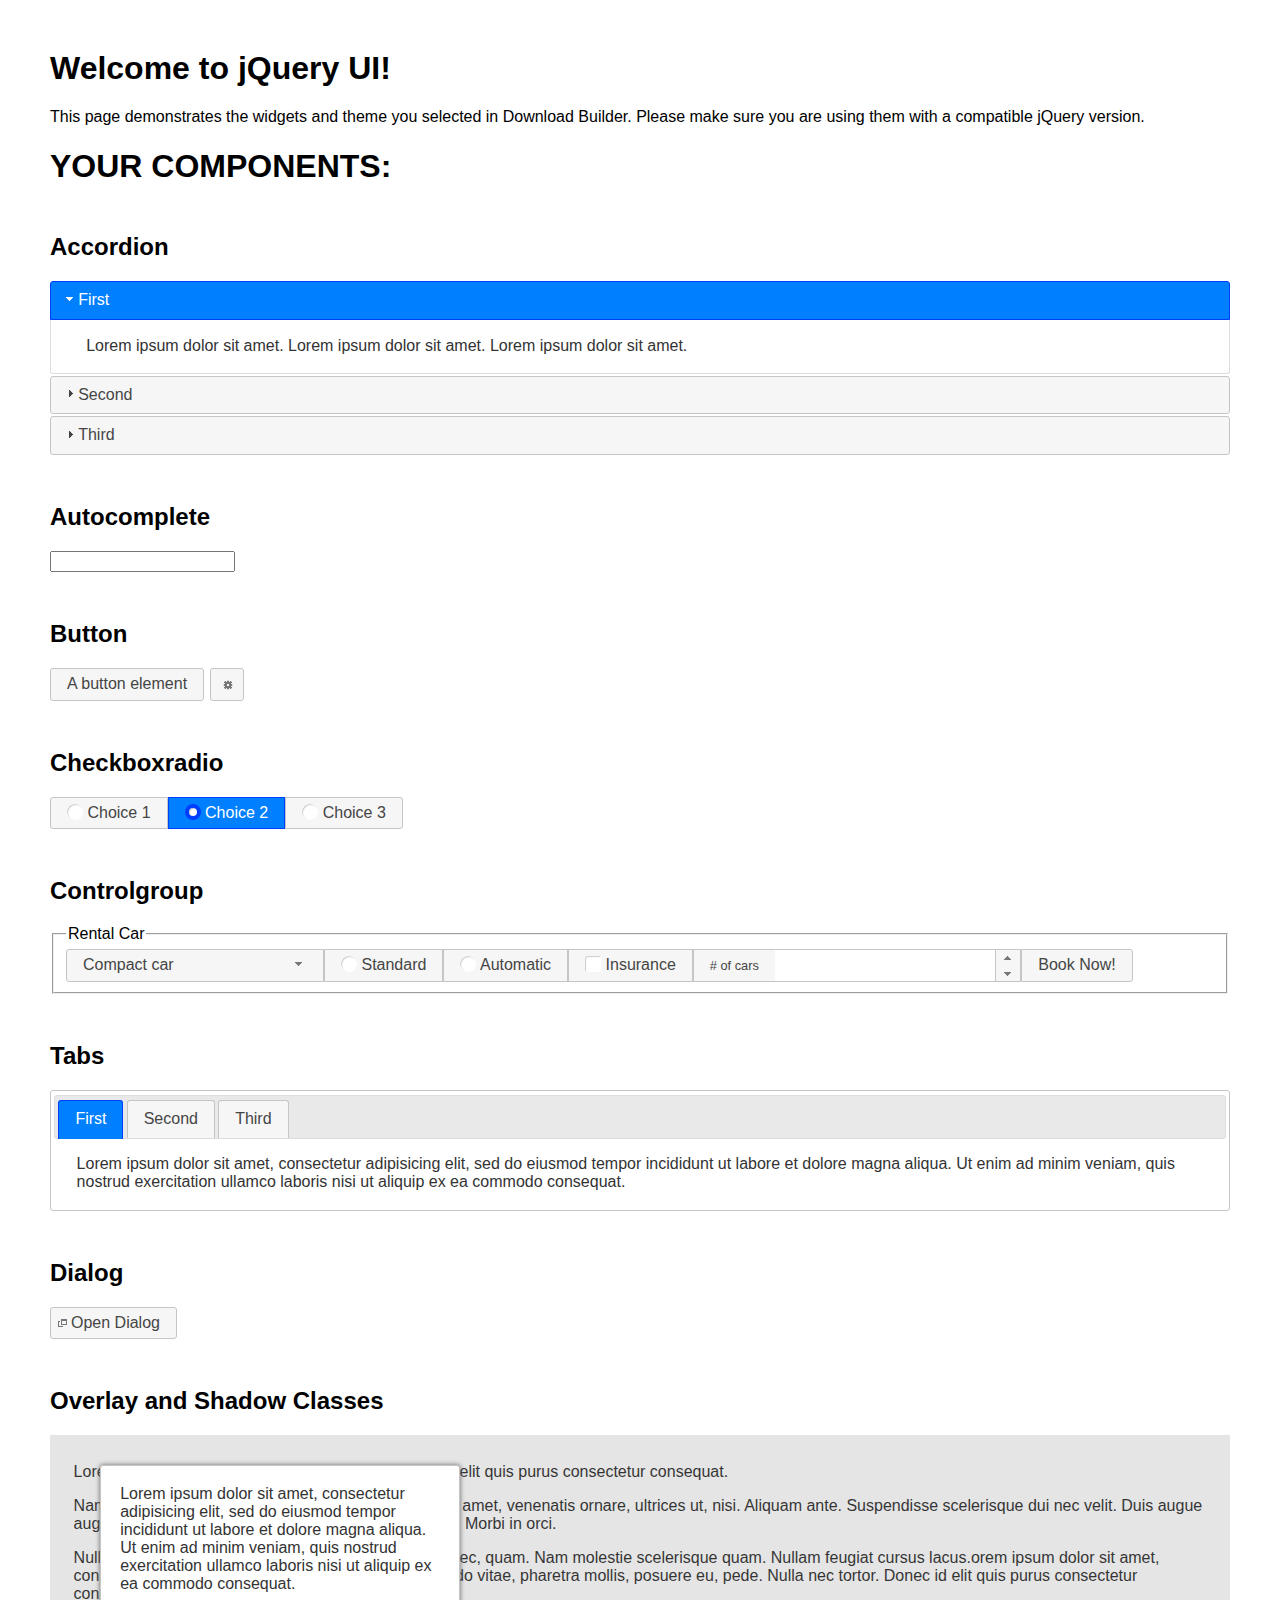
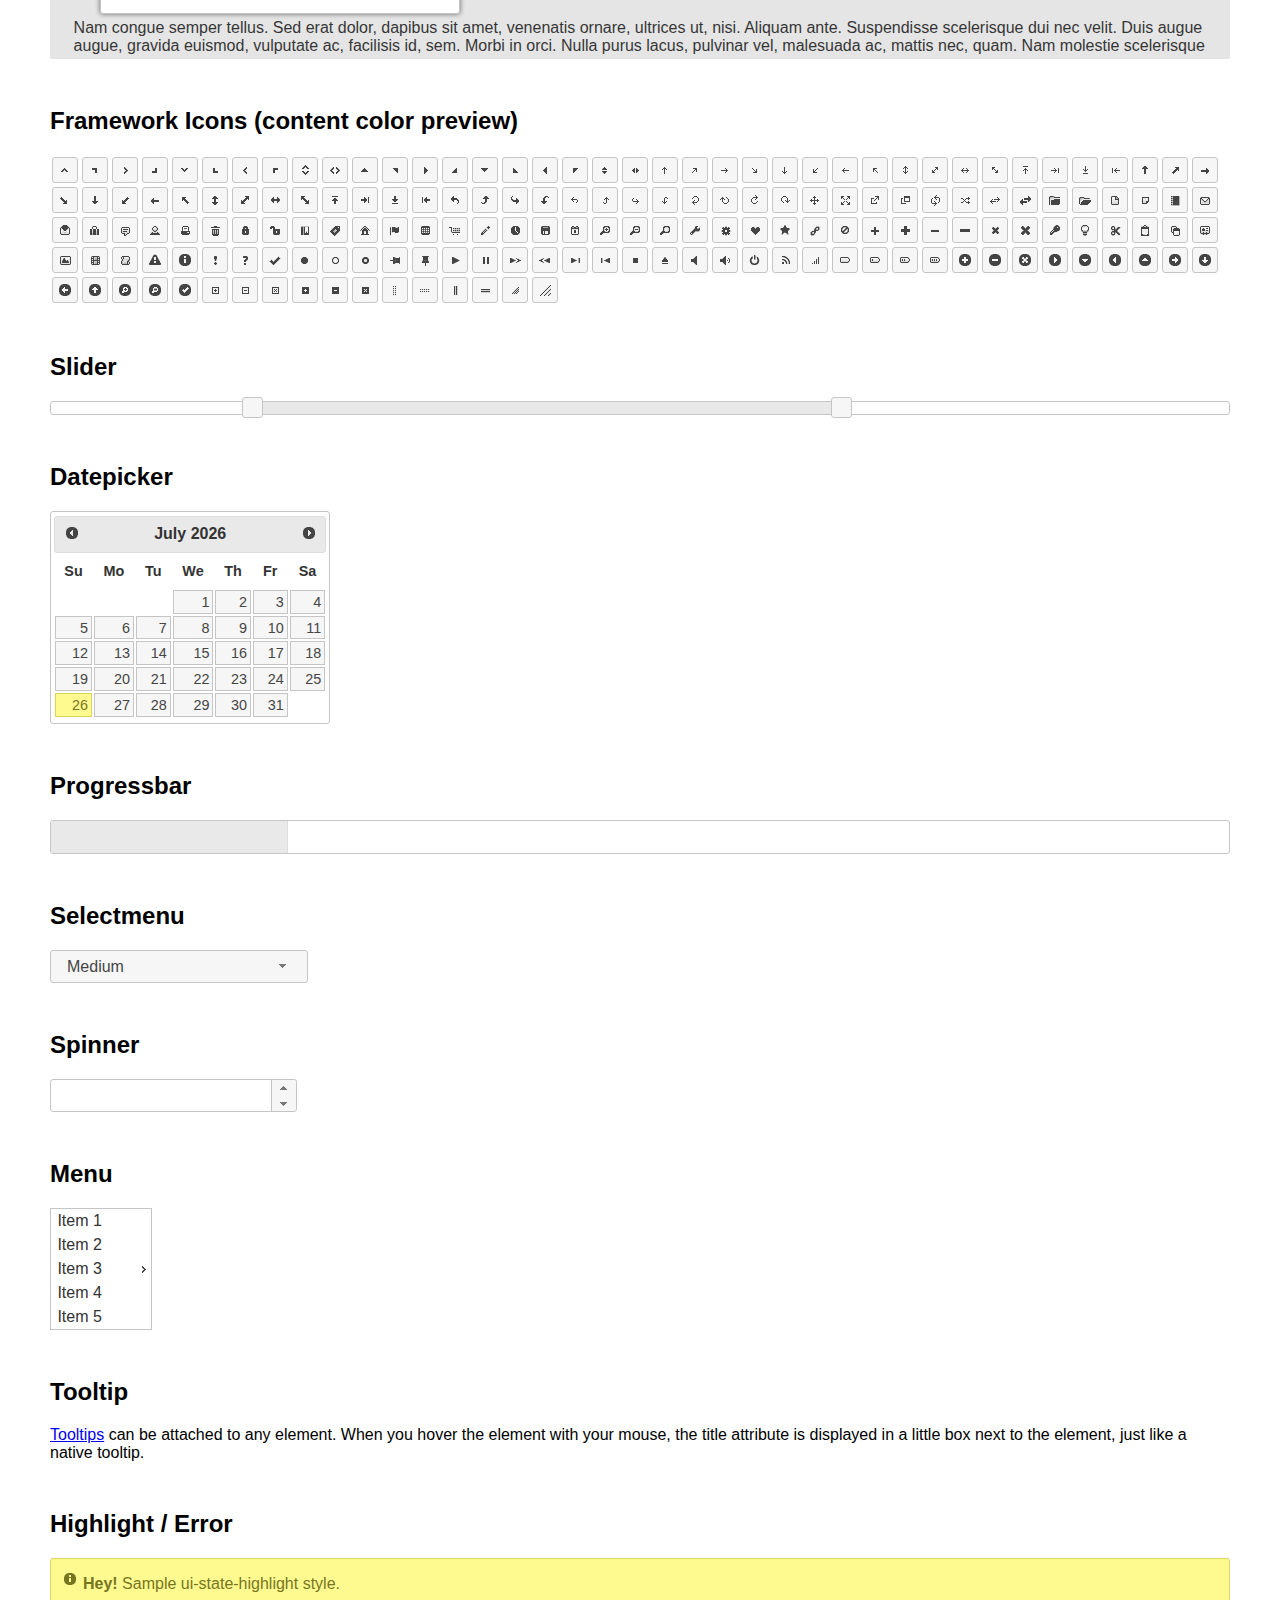
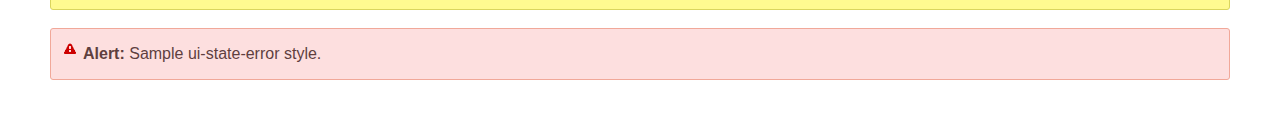
<file: .gitignore/jquery-ui-1.12.1.custom/index.html>
<!doctype html>
<html lang="us">
<head>
	<meta charset="utf-8">
	<title>jQuery UI Example Page</title>
	<link href="jquery-ui.css" rel="stylesheet">
	<style>
	body{
		font-family: "Trebuchet MS", sans-serif;
		margin: 50px;
	}
	.demoHeaders {
		margin-top: 2em;
	}
	#dialog-link {
		padding: .4em 1em .4em 20px;
		text-decoration: none;
		position: relative;
	}
	#dialog-link span.ui-icon {
		margin: 0 5px 0 0;
		position: absolute;
		left: .2em;
		top: 50%;
		margin-top: -8px;
	}
	#icons {
		margin: 0;
		padding: 0;
	}
	#icons li {
		margin: 2px;
		position: relative;
		padding: 4px 0;
		cursor: pointer;
		float: left;
		list-style: none;
	}
	#icons span.ui-icon {
		float: left;
		margin: 0 4px;
	}
	.fakewindowcontain .ui-widget-overlay {
		position: absolute;
	}
	select {
		width: 200px;
	}
	</style>
</head>
<body>

<h1>Welcome to jQuery UI!</h1>

<div class="ui-widget">
	<p>This page demonstrates the widgets and theme you selected in Download Builder. Please make sure you are using them with a compatible jQuery version.</p>
</div>

<h1>YOUR COMPONENTS:</h1>


<!-- Accordion -->
<h2 class="demoHeaders">Accordion</h2>
<div id="accordion">
	<h3>First</h3>
	<div>Lorem ipsum dolor sit amet. Lorem ipsum dolor sit amet. Lorem ipsum dolor sit amet.</div>
	<h3>Second</h3>
	<div>Phasellus mattis tincidunt nibh.</div>
	<h3>Third</h3>
	<div>Nam dui erat, auctor a, dignissim quis.</div>
</div>



<!-- Autocomplete -->
<h2 class="demoHeaders">Autocomplete</h2>
<div>
	<input id="autocomplete" title="type &quot;a&quot;">
</div>



<!-- Button -->
<h2 class="demoHeaders">Button</h2>
<button id="button">A button element</button>
<button id="button-icon">An icon-only button</button>



<!-- Checkboxradio -->
<h2 class="demoHeaders">Checkboxradio</h2>
<form style="margin-top: 1em;">
	<div id="radioset">
		<input type="radio" id="radio1" name="radio"><label for="radio1">Choice 1</label>
		<input type="radio" id="radio2" name="radio" checked="checked"><label for="radio2">Choice 2</label>
		<input type="radio" id="radio3" name="radio"><label for="radio3">Choice 3</label>
	</div>
</form>



<!-- Controlgroup -->
<h2 class="demoHeaders">Controlgroup</h2>
<fieldset>
	<legend>Rental Car</legend>
	<div id="controlgroup">
		<select id="car-type">
			<option>Compact car</option>
			<option>Midsize car</option>
			<option>Full size car</option>
			<option>SUV</option>
			<option>Luxury</option>
			<option>Truck</option>
			<option>Van</option>
		</select>
		<label for="transmission-standard">Standard</label>
		<input type="radio" name="transmission" id="transmission-standard">
		<label for="transmission-automatic">Automatic</label>
		<input type="radio" name="transmission" id="transmission-automatic">
		<label for="insurance">Insurance</label>
		<input type="checkbox" name="insurance" id="insurance">
		<label for="horizontal-spinner" class="ui-controlgroup-label"># of cars</label>
		<input id="horizontal-spinner" class="ui-spinner-input">
		<button>Book Now!</button>
	</div>
</fieldset>



<!-- Tabs -->
<h2 class="demoHeaders">Tabs</h2>
<div id="tabs">
	<ul>
		<li><a href="#tabs-1">First</a></li>
		<li><a href="#tabs-2">Second</a></li>
		<li><a href="#tabs-3">Third</a></li>
	</ul>
	<div id="tabs-1">Lorem ipsum dolor sit amet, consectetur adipisicing elit, sed do eiusmod tempor incididunt ut labore et dolore magna aliqua. Ut enim ad minim veniam, quis nostrud exercitation ullamco laboris nisi ut aliquip ex ea commodo consequat.</div>
	<div id="tabs-2">Phasellus mattis tincidunt nibh. Cras orci urna, blandit id, pretium vel, aliquet ornare, felis. Maecenas scelerisque sem non nisl. Fusce sed lorem in enim dictum bibendum.</div>
	<div id="tabs-3">Nam dui erat, auctor a, dignissim quis, sollicitudin eu, felis. Pellentesque nisi urna, interdum eget, sagittis et, consequat vestibulum, lacus. Mauris porttitor ullamcorper augue.</div>
</div>



<h2 class="demoHeaders">Dialog</h2>
<p>
	<button id="dialog-link" class="ui-button ui-corner-all ui-widget">
		<span class="ui-icon ui-icon-newwin"></span>Open Dialog
	</button>
</p>

<h2 class="demoHeaders">Overlay and Shadow Classes</h2>
<div style="position: relative; width: 96%; height: 200px; padding:1% 2%; overflow:hidden;" class="fakewindowcontain">
	<p>Lorem ipsum dolor sit amet,  Nulla nec tortor. Donec id elit quis purus consectetur consequat. </p><p>Nam congue semper tellus. Sed erat dolor, dapibus sit amet, venenatis ornare, ultrices ut, nisi. Aliquam ante. Suspendisse scelerisque dui nec velit. Duis augue augue, gravida euismod, vulputate ac, facilisis id, sem. Morbi in orci. </p><p>Nulla purus lacus, pulvinar vel, malesuada ac, mattis nec, quam. Nam molestie scelerisque quam. Nullam feugiat cursus lacus.orem ipsum dolor sit amet, consectetur adipiscing elit. Donec libero risus, commodo vitae, pharetra mollis, posuere eu, pede. Nulla nec tortor. Donec id elit quis purus consectetur consequat. </p><p>Nam congue semper tellus. Sed erat dolor, dapibus sit amet, venenatis ornare, ultrices ut, nisi. Aliquam ante. Suspendisse scelerisque dui nec velit. Duis augue augue, gravida euismod, vulputate ac, facilisis id, sem. Morbi in orci. Nulla purus lacus, pulvinar vel, malesuada ac, mattis nec, quam. Nam molestie scelerisque quam. </p><p>Nullam feugiat cursus lacus.orem ipsum dolor sit amet, consectetur adipiscing elit. Donec libero risus, commodo vitae, pharetra mollis, posuere eu, pede. Nulla nec tortor. Donec id elit quis purus consectetur consequat. Nam congue semper tellus. Sed erat dolor, dapibus sit amet, venenatis ornare, ultrices ut, nisi. Aliquam ante. </p><p>Suspendisse scelerisque dui nec velit. Duis augue augue, gravida euismod, vulputate ac, facilisis id, sem. Morbi in orci. Nulla purus lacus, pulvinar vel, malesuada ac, mattis nec, quam. Nam molestie scelerisque quam. Nullam feugiat cursus lacus.orem ipsum dolor sit amet, consectetur adipiscing elit. Donec libero risus, commodo vitae, pharetra mollis, posuere eu, pede. Nulla nec tortor. Donec id elit quis purus consectetur consequat. Nam congue semper tellus. Sed erat dolor, dapibus sit amet, venenatis ornare, ultrices ut, nisi. </p>

	<!-- ui-dialog -->
	<div class="ui-widget-overlay ui-front"></div>
	<div style="position: absolute; width: 320px; left: 50px; top: 30px; padding: 1.2em" class="ui-widget ui-front ui-widget-content ui-corner-all ui-widget-shadow">
		Lorem ipsum dolor sit amet, consectetur adipisicing elit, sed do eiusmod tempor incididunt ut labore et dolore magna aliqua. Ut enim ad minim veniam, quis nostrud exercitation ullamco laboris nisi ut aliquip ex ea commodo consequat.
	</div>

</div>

<!-- ui-dialog -->
<div id="dialog" title="Dialog Title">
	<p>Lorem ipsum dolor sit amet, consectetur adipisicing elit, sed do eiusmod tempor incididunt ut labore et dolore magna aliqua. Ut enim ad minim veniam, quis nostrud exercitation ullamco laboris nisi ut aliquip ex ea commodo consequat.</p>
</div>



<h2 class="demoHeaders">Framework Icons (content color preview)</h2>
<ul id="icons" class="ui-widget ui-helper-clearfix">
	<li class="ui-state-default ui-corner-all" title=".ui-icon-caret-1-n"><span class="ui-icon ui-icon-caret-1-n"></span></li>
	<li class="ui-state-default ui-corner-all" title=".ui-icon-caret-1-ne"><span class="ui-icon ui-icon-caret-1-ne"></span></li>
	<li class="ui-state-default ui-corner-all" title=".ui-icon-caret-1-e"><span class="ui-icon ui-icon-caret-1-e"></span></li>
	<li class="ui-state-default ui-corner-all" title=".ui-icon-caret-1-se"><span class="ui-icon ui-icon-caret-1-se"></span></li>
	<li class="ui-state-default ui-corner-all" title=".ui-icon-caret-1-s"><span class="ui-icon ui-icon-caret-1-s"></span></li>
	<li class="ui-state-default ui-corner-all" title=".ui-icon-caret-1-sw"><span class="ui-icon ui-icon-caret-1-sw"></span></li>
	<li class="ui-state-default ui-corner-all" title=".ui-icon-caret-1-w"><span class="ui-icon ui-icon-caret-1-w"></span></li>
	<li class="ui-state-default ui-corner-all" title=".ui-icon-caret-1-nw"><span class="ui-icon ui-icon-caret-1-nw"></span></li>
	<li class="ui-state-default ui-corner-all" title=".ui-icon-caret-2-n-s"><span class="ui-icon ui-icon-caret-2-n-s"></span></li>
	<li class="ui-state-default ui-corner-all" title=".ui-icon-caret-2-e-w"><span class="ui-icon ui-icon-caret-2-e-w"></span></li>
	<li class="ui-state-default ui-corner-all" title=".ui-icon-triangle-1-n"><span class="ui-icon ui-icon-triangle-1-n"></span></li>
	<li class="ui-state-default ui-corner-all" title=".ui-icon-triangle-1-ne"><span class="ui-icon ui-icon-triangle-1-ne"></span></li>
	<li class="ui-state-default ui-corner-all" title=".ui-icon-triangle-1-e"><span class="ui-icon ui-icon-triangle-1-e"></span></li>
	<li class="ui-state-default ui-corner-all" title=".ui-icon-triangle-1-se"><span class="ui-icon ui-icon-triangle-1-se"></span></li>
	<li class="ui-state-default ui-corner-all" title=".ui-icon-triangle-1-s"><span class="ui-icon ui-icon-triangle-1-s"></span></li>
	<li class="ui-state-default ui-corner-all" title=".ui-icon-triangle-1-sw"><span class="ui-icon ui-icon-triangle-1-sw"></span></li>
	<li class="ui-state-default ui-corner-all" title=".ui-icon-triangle-1-w"><span class="ui-icon ui-icon-triangle-1-w"></span></li>
	<li class="ui-state-default ui-corner-all" title=".ui-icon-triangle-1-nw"><span class="ui-icon ui-icon-triangle-1-nw"></span></li>
	<li class="ui-state-default ui-corner-all" title=".ui-icon-triangle-2-n-s"><span class="ui-icon ui-icon-triangle-2-n-s"></span></li>
	<li class="ui-state-default ui-corner-all" title=".ui-icon-triangle-2-e-w"><span class="ui-icon ui-icon-triangle-2-e-w"></span></li>
	<li class="ui-state-default ui-corner-all" title=".ui-icon-arrow-1-n"><span class="ui-icon ui-icon-arrow-1-n"></span></li>
	<li class="ui-state-default ui-corner-all" title=".ui-icon-arrow-1-ne"><span class="ui-icon ui-icon-arrow-1-ne"></span></li>
	<li class="ui-state-default ui-corner-all" title=".ui-icon-arrow-1-e"><span class="ui-icon ui-icon-arrow-1-e"></span></li>
	<li class="ui-state-default ui-corner-all" title=".ui-icon-arrow-1-se"><span class="ui-icon ui-icon-arrow-1-se"></span></li>
	<li class="ui-state-default ui-corner-all" title=".ui-icon-arrow-1-s"><span class="ui-icon ui-icon-arrow-1-s"></span></li>
	<li class="ui-state-default ui-corner-all" title=".ui-icon-arrow-1-sw"><span class="ui-icon ui-icon-arrow-1-sw"></span></li>
	<li class="ui-state-default ui-corner-all" title=".ui-icon-arrow-1-w"><span class="ui-icon ui-icon-arrow-1-w"></span></li>
	<li class="ui-state-default ui-corner-all" title=".ui-icon-arrow-1-nw"><span class="ui-icon ui-icon-arrow-1-nw"></span></li>
	<li class="ui-state-default ui-corner-all" title=".ui-icon-arrow-2-n-s"><span class="ui-icon ui-icon-arrow-2-n-s"></span></li>
	<li class="ui-state-default ui-corner-all" title=".ui-icon-arrow-2-ne-sw"><span class="ui-icon ui-icon-arrow-2-ne-sw"></span></li>
	<li class="ui-state-default ui-corner-all" title=".ui-icon-arrow-2-e-w"><span class="ui-icon ui-icon-arrow-2-e-w"></span></li>
	<li class="ui-state-default ui-corner-all" title=".ui-icon-arrow-2-se-nw"><span class="ui-icon ui-icon-arrow-2-se-nw"></span></li>
	<li class="ui-state-default ui-corner-all" title=".ui-icon-arrowstop-1-n"><span class="ui-icon ui-icon-arrowstop-1-n"></span></li>
	<li class="ui-state-default ui-corner-all" title=".ui-icon-arrowstop-1-e"><span class="ui-icon ui-icon-arrowstop-1-e"></span></li>
	<li class="ui-state-default ui-corner-all" title=".ui-icon-arrowstop-1-s"><span class="ui-icon ui-icon-arrowstop-1-s"></span></li>
	<li class="ui-state-default ui-corner-all" title=".ui-icon-arrowstop-1-w"><span class="ui-icon ui-icon-arrowstop-1-w"></span></li>
	<li class="ui-state-default ui-corner-all" title=".ui-icon-arrowthick-1-n"><span class="ui-icon ui-icon-arrowthick-1-n"></span></li>
	<li class="ui-state-default ui-corner-all" title=".ui-icon-arrowthick-1-ne"><span class="ui-icon ui-icon-arrowthick-1-ne"></span></li>
	<li class="ui-state-default ui-corner-all" title=".ui-icon-arrowthick-1-e"><span class="ui-icon ui-icon-arrowthick-1-e"></span></li>
	<li class="ui-state-default ui-corner-all" title=".ui-icon-arrowthick-1-se"><span class="ui-icon ui-icon-arrowthick-1-se"></span></li>
	<li class="ui-state-default ui-corner-all" title=".ui-icon-arrowthick-1-s"><span class="ui-icon ui-icon-arrowthick-1-s"></span></li>
	<li class="ui-state-default ui-corner-all" title=".ui-icon-arrowthick-1-sw"><span class="ui-icon ui-icon-arrowthick-1-sw"></span></li>
	<li class="ui-state-default ui-corner-all" title=".ui-icon-arrowthick-1-w"><span class="ui-icon ui-icon-arrowthick-1-w"></span></li>
	<li class="ui-state-default ui-corner-all" title=".ui-icon-arrowthick-1-nw"><span class="ui-icon ui-icon-arrowthick-1-nw"></span></li>
	<li class="ui-state-default ui-corner-all" title=".ui-icon-arrowthick-2-n-s"><span class="ui-icon ui-icon-arrowthick-2-n-s"></span></li>
	<li class="ui-state-default ui-corner-all" title=".ui-icon-arrowthick-2-ne-sw"><span class="ui-icon ui-icon-arrowthick-2-ne-sw"></span></li>
	<li class="ui-state-default ui-corner-all" title=".ui-icon-arrowthick-2-e-w"><span class="ui-icon ui-icon-arrowthick-2-e-w"></span></li>
	<li class="ui-state-default ui-corner-all" title=".ui-icon-arrowthick-2-se-nw"><span class="ui-icon ui-icon-arrowthick-2-se-nw"></span></li>
	<li class="ui-state-default ui-corner-all" title=".ui-icon-arrowthickstop-1-n"><span class="ui-icon ui-icon-arrowthickstop-1-n"></span></li>
	<li class="ui-state-default ui-corner-all" title=".ui-icon-arrowthickstop-1-e"><span class="ui-icon ui-icon-arrowthickstop-1-e"></span></li>
	<li class="ui-state-default ui-corner-all" title=".ui-icon-arrowthickstop-1-s"><span class="ui-icon ui-icon-arrowthickstop-1-s"></span></li>
	<li class="ui-state-default ui-corner-all" title=".ui-icon-arrowthickstop-1-w"><span class="ui-icon ui-icon-arrowthickstop-1-w"></span></li>
	<li class="ui-state-default ui-corner-all" title=".ui-icon-arrowreturnthick-1-w"><span class="ui-icon ui-icon-arrowreturnthick-1-w"></span></li>
	<li class="ui-state-default ui-corner-all" title=".ui-icon-arrowreturnthick-1-n"><span class="ui-icon ui-icon-arrowreturnthick-1-n"></span></li>
	<li class="ui-state-default ui-corner-all" title=".ui-icon-arrowreturnthick-1-e"><span class="ui-icon ui-icon-arrowreturnthick-1-e"></span></li>
	<li class="ui-state-default ui-corner-all" title=".ui-icon-arrowreturnthick-1-s"><span class="ui-icon ui-icon-arrowreturnthick-1-s"></span></li>
	<li class="ui-state-default ui-corner-all" title=".ui-icon-arrowreturn-1-w"><span class="ui-icon ui-icon-arrowreturn-1-w"></span></li>
	<li class="ui-state-default ui-corner-all" title=".ui-icon-arrowreturn-1-n"><span class="ui-icon ui-icon-arrowreturn-1-n"></span></li>
	<li class="ui-state-default ui-corner-all" title=".ui-icon-arrowreturn-1-e"><span class="ui-icon ui-icon-arrowreturn-1-e"></span></li>
	<li class="ui-state-default ui-corner-all" title=".ui-icon-arrowreturn-1-s"><span class="ui-icon ui-icon-arrowreturn-1-s"></span></li>
	<li class="ui-state-default ui-corner-all" title=".ui-icon-arrowrefresh-1-w"><span class="ui-icon ui-icon-arrowrefresh-1-w"></span></li>
	<li class="ui-state-default ui-corner-all" title=".ui-icon-arrowrefresh-1-n"><span class="ui-icon ui-icon-arrowrefresh-1-n"></span></li>
	<li class="ui-state-default ui-corner-all" title=".ui-icon-arrowrefresh-1-e"><span class="ui-icon ui-icon-arrowrefresh-1-e"></span></li>
	<li class="ui-state-default ui-corner-all" title=".ui-icon-arrowrefresh-1-s"><span class="ui-icon ui-icon-arrowrefresh-1-s"></span></li>
	<li class="ui-state-default ui-corner-all" title=".ui-icon-arrow-4"><span class="ui-icon ui-icon-arrow-4"></span></li>
	<li class="ui-state-default ui-corner-all" title=".ui-icon-arrow-4-diag"><span class="ui-icon ui-icon-arrow-4-diag"></span></li>
	<li class="ui-state-default ui-corner-all" title=".ui-icon-extlink"><span class="ui-icon ui-icon-extlink"></span></li>
	<li class="ui-state-default ui-corner-all" title=".ui-icon-newwin"><span class="ui-icon ui-icon-newwin"></span></li>
	<li class="ui-state-default ui-corner-all" title=".ui-icon-refresh"><span class="ui-icon ui-icon-refresh"></span></li>
	<li class="ui-state-default ui-corner-all" title=".ui-icon-shuffle"><span class="ui-icon ui-icon-shuffle"></span></li>
	<li class="ui-state-default ui-corner-all" title=".ui-icon-transfer-e-w"><span class="ui-icon ui-icon-transfer-e-w"></span></li>
	<li class="ui-state-default ui-corner-all" title=".ui-icon-transferthick-e-w"><span class="ui-icon ui-icon-transferthick-e-w"></span></li>
	<li class="ui-state-default ui-corner-all" title=".ui-icon-folder-collapsed"><span class="ui-icon ui-icon-folder-collapsed"></span></li>
	<li class="ui-state-default ui-corner-all" title=".ui-icon-folder-open"><span class="ui-icon ui-icon-folder-open"></span></li>
	<li class="ui-state-default ui-corner-all" title=".ui-icon-document"><span class="ui-icon ui-icon-document"></span></li>
	<li class="ui-state-default ui-corner-all" title=".ui-icon-document-b"><span class="ui-icon ui-icon-document-b"></span></li>
	<li class="ui-state-default ui-corner-all" title=".ui-icon-note"><span class="ui-icon ui-icon-note"></span></li>
	<li class="ui-state-default ui-corner-all" title=".ui-icon-mail-closed"><span class="ui-icon ui-icon-mail-closed"></span></li>
	<li class="ui-state-default ui-corner-all" title=".ui-icon-mail-open"><span class="ui-icon ui-icon-mail-open"></span></li>
	<li class="ui-state-default ui-corner-all" title=".ui-icon-suitcase"><span class="ui-icon ui-icon-suitcase"></span></li>
	<li class="ui-state-default ui-corner-all" title=".ui-icon-comment"><span class="ui-icon ui-icon-comment"></span></li>
	<li class="ui-state-default ui-corner-all" title=".ui-icon-person"><span class="ui-icon ui-icon-person"></span></li>
	<li class="ui-state-default ui-corner-all" title=".ui-icon-print"><span class="ui-icon ui-icon-print"></span></li>
	<li class="ui-state-default ui-corner-all" title=".ui-icon-trash"><span class="ui-icon ui-icon-trash"></span></li>
	<li class="ui-state-default ui-corner-all" title=".ui-icon-locked"><span class="ui-icon ui-icon-locked"></span></li>
	<li class="ui-state-default ui-corner-all" title=".ui-icon-unlocked"><span class="ui-icon ui-icon-unlocked"></span></li>
	<li class="ui-state-default ui-corner-all" title=".ui-icon-bookmark"><span class="ui-icon ui-icon-bookmark"></span></li>
	<li class="ui-state-default ui-corner-all" title=".ui-icon-tag"><span class="ui-icon ui-icon-tag"></span></li>
	<li class="ui-state-default ui-corner-all" title=".ui-icon-home"><span class="ui-icon ui-icon-home"></span></li>
	<li class="ui-state-default ui-corner-all" title=".ui-icon-flag"><span class="ui-icon ui-icon-flag"></span></li>
	<li class="ui-state-default ui-corner-all" title=".ui-icon-calculator"><span class="ui-icon ui-icon-calculator"></span></li>
	<li class="ui-state-default ui-corner-all" title=".ui-icon-cart"><span class="ui-icon ui-icon-cart"></span></li>
	<li class="ui-state-default ui-corner-all" title=".ui-icon-pencil"><span class="ui-icon ui-icon-pencil"></span></li>
	<li class="ui-state-default ui-corner-all" title=".ui-icon-clock"><span class="ui-icon ui-icon-clock"></span></li>
	<li class="ui-state-default ui-corner-all" title=".ui-icon-disk"><span class="ui-icon ui-icon-disk"></span></li>
	<li class="ui-state-default ui-corner-all" title=".ui-icon-calendar"><span class="ui-icon ui-icon-calendar"></span></li>
	<li class="ui-state-default ui-corner-all" title=".ui-icon-zoomin"><span class="ui-icon ui-icon-zoomin"></span></li>
	<li class="ui-state-default ui-corner-all" title=".ui-icon-zoomout"><span class="ui-icon ui-icon-zoomout"></span></li>
	<li class="ui-state-default ui-corner-all" title=".ui-icon-search"><span class="ui-icon ui-icon-search"></span></li>
	<li class="ui-state-default ui-corner-all" title=".ui-icon-wrench"><span class="ui-icon ui-icon-wrench"></span></li>
	<li class="ui-state-default ui-corner-all" title=".ui-icon-gear"><span class="ui-icon ui-icon-gear"></span></li>
	<li class="ui-state-default ui-corner-all" title=".ui-icon-heart"><span class="ui-icon ui-icon-heart"></span></li>
	<li class="ui-state-default ui-corner-all" title=".ui-icon-star"><span class="ui-icon ui-icon-star"></span></li>
	<li class="ui-state-default ui-corner-all" title=".ui-icon-link"><span class="ui-icon ui-icon-link"></span></li>
	<li class="ui-state-default ui-corner-all" title=".ui-icon-cancel"><span class="ui-icon ui-icon-cancel"></span></li>
	<li class="ui-state-default ui-corner-all" title=".ui-icon-plus"><span class="ui-icon ui-icon-plus"></span></li>
	<li class="ui-state-default ui-corner-all" title=".ui-icon-plusthick"><span class="ui-icon ui-icon-plusthick"></span></li>
	<li class="ui-state-default ui-corner-all" title=".ui-icon-minus"><span class="ui-icon ui-icon-minus"></span></li>
	<li class="ui-state-default ui-corner-all" title=".ui-icon-minusthick"><span class="ui-icon ui-icon-minusthick"></span></li>
	<li class="ui-state-default ui-corner-all" title=".ui-icon-close"><span class="ui-icon ui-icon-close"></span></li>
	<li class="ui-state-default ui-corner-all" title=".ui-icon-closethick"><span class="ui-icon ui-icon-closethick"></span></li>
	<li class="ui-state-default ui-corner-all" title=".ui-icon-key"><span class="ui-icon ui-icon-key"></span></li>
	<li class="ui-state-default ui-corner-all" title=".ui-icon-lightbulb"><span class="ui-icon ui-icon-lightbulb"></span></li>
	<li class="ui-state-default ui-corner-all" title=".ui-icon-scissors"><span class="ui-icon ui-icon-scissors"></span></li>
	<li class="ui-state-default ui-corner-all" title=".ui-icon-clipboard"><span class="ui-icon ui-icon-clipboard"></span></li>
	<li class="ui-state-default ui-corner-all" title=".ui-icon-copy"><span class="ui-icon ui-icon-copy"></span></li>
	<li class="ui-state-default ui-corner-all" title=".ui-icon-contact"><span class="ui-icon ui-icon-contact"></span></li>
	<li class="ui-state-default ui-corner-all" title=".ui-icon-image"><span class="ui-icon ui-icon-image"></span></li>
	<li class="ui-state-default ui-corner-all" title=".ui-icon-video"><span class="ui-icon ui-icon-video"></span></li>
	<li class="ui-state-default ui-corner-all" title=".ui-icon-script"><span class="ui-icon ui-icon-script"></span></li>
	<li class="ui-state-default ui-corner-all" title=".ui-icon-alert"><span class="ui-icon ui-icon-alert"></span></li>
	<li class="ui-state-default ui-corner-all" title=".ui-icon-info"><span class="ui-icon ui-icon-info"></span></li>
	<li class="ui-state-default ui-corner-all" title=".ui-icon-notice"><span class="ui-icon ui-icon-notice"></span></li>
	<li class="ui-state-default ui-corner-all" title=".ui-icon-help"><span class="ui-icon ui-icon-help"></span></li>
	<li class="ui-state-default ui-corner-all" title=".ui-icon-check"><span class="ui-icon ui-icon-check"></span></li>
	<li class="ui-state-default ui-corner-all" title=".ui-icon-bullet"><span class="ui-icon ui-icon-bullet"></span></li>
	<li class="ui-state-default ui-corner-all" title=".ui-icon-radio-off"><span class="ui-icon ui-icon-radio-off"></span></li>
	<li class="ui-state-default ui-corner-all" title=".ui-icon-radio-on"><span class="ui-icon ui-icon-radio-on"></span></li>
	<li class="ui-state-default ui-corner-all" title=".ui-icon-pin-w"><span class="ui-icon ui-icon-pin-w"></span></li>
	<li class="ui-state-default ui-corner-all" title=".ui-icon-pin-s"><span class="ui-icon ui-icon-pin-s"></span></li>
	<li class="ui-state-default ui-corner-all" title=".ui-icon-play"><span class="ui-icon ui-icon-play"></span></li>
	<li class="ui-state-default ui-corner-all" title=".ui-icon-pause"><span class="ui-icon ui-icon-pause"></span></li>
	<li class="ui-state-default ui-corner-all" title=".ui-icon-seek-next"><span class="ui-icon ui-icon-seek-next"></span></li>
	<li class="ui-state-default ui-corner-all" title=".ui-icon-seek-prev"><span class="ui-icon ui-icon-seek-prev"></span></li>
	<li class="ui-state-default ui-corner-all" title=".ui-icon-seek-end"><span class="ui-icon ui-icon-seek-end"></span></li>
	<li class="ui-state-default ui-corner-all" title=".ui-icon-seek-first"><span class="ui-icon ui-icon-seek-first"></span></li>
	<li class="ui-state-default ui-corner-all" title=".ui-icon-stop"><span class="ui-icon ui-icon-stop"></span></li>
	<li class="ui-state-default ui-corner-all" title=".ui-icon-eject"><span class="ui-icon ui-icon-eject"></span></li>
	<li class="ui-state-default ui-corner-all" title=".ui-icon-volume-off"><span class="ui-icon ui-icon-volume-off"></span></li>
	<li class="ui-state-default ui-corner-all" title=".ui-icon-volume-on"><span class="ui-icon ui-icon-volume-on"></span></li>
	<li class="ui-state-default ui-corner-all" title=".ui-icon-power"><span class="ui-icon ui-icon-power"></span></li>
	<li class="ui-state-default ui-corner-all" title=".ui-icon-signal-diag"><span class="ui-icon ui-icon-signal-diag"></span></li>
	<li class="ui-state-default ui-corner-all" title=".ui-icon-signal"><span class="ui-icon ui-icon-signal"></span></li>
	<li class="ui-state-default ui-corner-all" title=".ui-icon-battery-0"><span class="ui-icon ui-icon-battery-0"></span></li>
	<li class="ui-state-default ui-corner-all" title=".ui-icon-battery-1"><span class="ui-icon ui-icon-battery-1"></span></li>
	<li class="ui-state-default ui-corner-all" title=".ui-icon-battery-2"><span class="ui-icon ui-icon-battery-2"></span></li>
	<li class="ui-state-default ui-corner-all" title=".ui-icon-battery-3"><span class="ui-icon ui-icon-battery-3"></span></li>
	<li class="ui-state-default ui-corner-all" title=".ui-icon-circle-plus"><span class="ui-icon ui-icon-circle-plus"></span></li>
	<li class="ui-state-default ui-corner-all" title=".ui-icon-circle-minus"><span class="ui-icon ui-icon-circle-minus"></span></li>
	<li class="ui-state-default ui-corner-all" title=".ui-icon-circle-close"><span class="ui-icon ui-icon-circle-close"></span></li>
	<li class="ui-state-default ui-corner-all" title=".ui-icon-circle-triangle-e"><span class="ui-icon ui-icon-circle-triangle-e"></span></li>
	<li class="ui-state-default ui-corner-all" title=".ui-icon-circle-triangle-s"><span class="ui-icon ui-icon-circle-triangle-s"></span></li>
	<li class="ui-state-default ui-corner-all" title=".ui-icon-circle-triangle-w"><span class="ui-icon ui-icon-circle-triangle-w"></span></li>
	<li class="ui-state-default ui-corner-all" title=".ui-icon-circle-triangle-n"><span class="ui-icon ui-icon-circle-triangle-n"></span></li>
	<li class="ui-state-default ui-corner-all" title=".ui-icon-circle-arrow-e"><span class="ui-icon ui-icon-circle-arrow-e"></span></li>
	<li class="ui-state-default ui-corner-all" title=".ui-icon-circle-arrow-s"><span class="ui-icon ui-icon-circle-arrow-s"></span></li>
	<li class="ui-state-default ui-corner-all" title=".ui-icon-circle-arrow-w"><span class="ui-icon ui-icon-circle-arrow-w"></span></li>
	<li class="ui-state-default ui-corner-all" title=".ui-icon-circle-arrow-n"><span class="ui-icon ui-icon-circle-arrow-n"></span></li>
	<li class="ui-state-default ui-corner-all" title=".ui-icon-circle-zoomin"><span class="ui-icon ui-icon-circle-zoomin"></span></li>
	<li class="ui-state-default ui-corner-all" title=".ui-icon-circle-zoomout"><span class="ui-icon ui-icon-circle-zoomout"></span></li>
	<li class="ui-state-default ui-corner-all" title=".ui-icon-circle-check"><span class="ui-icon ui-icon-circle-check"></span></li>
	<li class="ui-state-default ui-corner-all" title=".ui-icon-circlesmall-plus"><span class="ui-icon ui-icon-circlesmall-plus"></span></li>
	<li class="ui-state-default ui-corner-all" title=".ui-icon-circlesmall-minus"><span class="ui-icon ui-icon-circlesmall-minus"></span></li>
	<li class="ui-state-default ui-corner-all" title=".ui-icon-circlesmall-close"><span class="ui-icon ui-icon-circlesmall-close"></span></li>
	<li class="ui-state-default ui-corner-all" title=".ui-icon-squaresmall-plus"><span class="ui-icon ui-icon-squaresmall-plus"></span></li>
	<li class="ui-state-default ui-corner-all" title=".ui-icon-squaresmall-minus"><span class="ui-icon ui-icon-squaresmall-minus"></span></li>
	<li class="ui-state-default ui-corner-all" title=".ui-icon-squaresmall-close"><span class="ui-icon ui-icon-squaresmall-close"></span></li>
	<li class="ui-state-default ui-corner-all" title=".ui-icon-grip-dotted-vertical"><span class="ui-icon ui-icon-grip-dotted-vertical"></span></li>
	<li class="ui-state-default ui-corner-all" title=".ui-icon-grip-dotted-horizontal"><span class="ui-icon ui-icon-grip-dotted-horizontal"></span></li>
	<li class="ui-state-default ui-corner-all" title=".ui-icon-grip-solid-vertical"><span class="ui-icon ui-icon-grip-solid-vertical"></span></li>
	<li class="ui-state-default ui-corner-all" title=".ui-icon-grip-solid-horizontal"><span class="ui-icon ui-icon-grip-solid-horizontal"></span></li>
	<li class="ui-state-default ui-corner-all" title=".ui-icon-gripsmall-diagonal-se"><span class="ui-icon ui-icon-gripsmall-diagonal-se"></span></li>
	<li class="ui-state-default ui-corner-all" title=".ui-icon-grip-diagonal-se"><span class="ui-icon ui-icon-grip-diagonal-se"></span></li>
</ul>


<!-- Slider -->
<h2 class="demoHeaders">Slider</h2>
<div id="slider"></div>



<!-- Datepicker -->
<h2 class="demoHeaders">Datepicker</h2>
<div id="datepicker"></div>



<!-- Progressbar -->
<h2 class="demoHeaders">Progressbar</h2>
<div id="progressbar"></div>



<!-- Progressbar -->
<h2 class="demoHeaders">Selectmenu</h2>
<select id="selectmenu">
	<option>Slower</option>
	<option>Slow</option>
	<option selected="selected">Medium</option>
	<option>Fast</option>
	<option>Faster</option>
</select>



<!-- Spinner -->
<h2 class="demoHeaders">Spinner</h2>
<input id="spinner">



<!-- Menu -->
<h2 class="demoHeaders">Menu</h2>
<ul style="width:100px;" id="menu">
	<li><div>Item 1</div></li>
	<li><div>Item 2</div></li>
	<li><div>Item 3</div>
		<ul>
			<li><div>Item 3-1</div></li>
			<li><div>Item 3-2</div></li>
			<li><div>Item 3-3</div></li>
			<li><div>Item 3-4</div></li>
			<li><div>Item 3-5</div></li>
		</ul>
	</li>
	<li><div>Item 4</div></li>
	<li><div>Item 5</div></li>
</ul>



<!-- Tooltip -->
<h2 class="demoHeaders">Tooltip</h2>
<p id="tooltip">
	<a href="#" title="That&apos;s what this widget is">Tooltips</a> can be attached to any element. When you hover
the element with your mouse, the title attribute is displayed in a little box next to the element, just like a native tooltip.
</p>


<!-- Highlight / Error -->
<h2 class="demoHeaders">Highlight / Error</h2>
<div class="ui-widget">
	<div class="ui-state-highlight ui-corner-all" style="margin-top: 20px; padding: 0 .7em;">
		<p><span class="ui-icon ui-icon-info" style="float: left; margin-right: .3em;"></span>
		<strong>Hey!</strong> Sample ui-state-highlight style.</p>
	</div>
</div>
<br>
<div class="ui-widget">
	<div class="ui-state-error ui-corner-all" style="padding: 0 .7em;">
		<p><span class="ui-icon ui-icon-alert" style="float: left; margin-right: .3em;"></span>
		<strong>Alert:</strong> Sample ui-state-error style.</p>
	</div>
</div>

<script src="external/jquery/jquery.js"></script>
<script src="jquery-ui.js"></script>
<script>

$( "#accordion" ).accordion();



var availableTags = [
	"ActionScript",
	"AppleScript",
	"Asp",
	"BASIC",
	"C",
	"C++",
	"Clojure",
	"COBOL",
	"ColdFusion",
	"Erlang",
	"Fortran",
	"Groovy",
	"Haskell",
	"Java",
	"JavaScript",
	"Lisp",
	"Perl",
	"PHP",
	"Python",
	"Ruby",
	"Scala",
	"Scheme"
];
$( "#autocomplete" ).autocomplete({
	source: availableTags
});



$( "#button" ).button();
$( "#button-icon" ).button({
	icon: "ui-icon-gear",
	showLabel: false
});



$( "#radioset" ).buttonset();



$( "#controlgroup" ).controlgroup();



$( "#tabs" ).tabs();



$( "#dialog" ).dialog({
	autoOpen: false,
	width: 400,
	buttons: [
		{
			text: "Ok",
			click: function() {
				$( this ).dialog( "close" );
			}
		},
		{
			text: "Cancel",
			click: function() {
				$( this ).dialog( "close" );
			}
		}
	]
});

// Link to open the dialog
$( "#dialog-link" ).click(function( event ) {
	$( "#dialog" ).dialog( "open" );
	event.preventDefault();
});



$( "#datepicker" ).datepicker({
	inline: true
});



$( "#slider" ).slider({
	range: true,
	values: [ 17, 67 ]
});



$( "#progressbar" ).progressbar({
	value: 20
});



$( "#spinner" ).spinner();



$( "#menu" ).menu();



$( "#tooltip" ).tooltip();



$( "#selectmenu" ).selectmenu();


// Hover states on the static widgets
$( "#dialog-link, #icons li" ).hover(
	function() {
		$( this ).addClass( "ui-state-hover" );
	},
	function() {
		$( this ).removeClass( "ui-state-hover" );
	}
);
</script>
</body>
</html>
</file>
